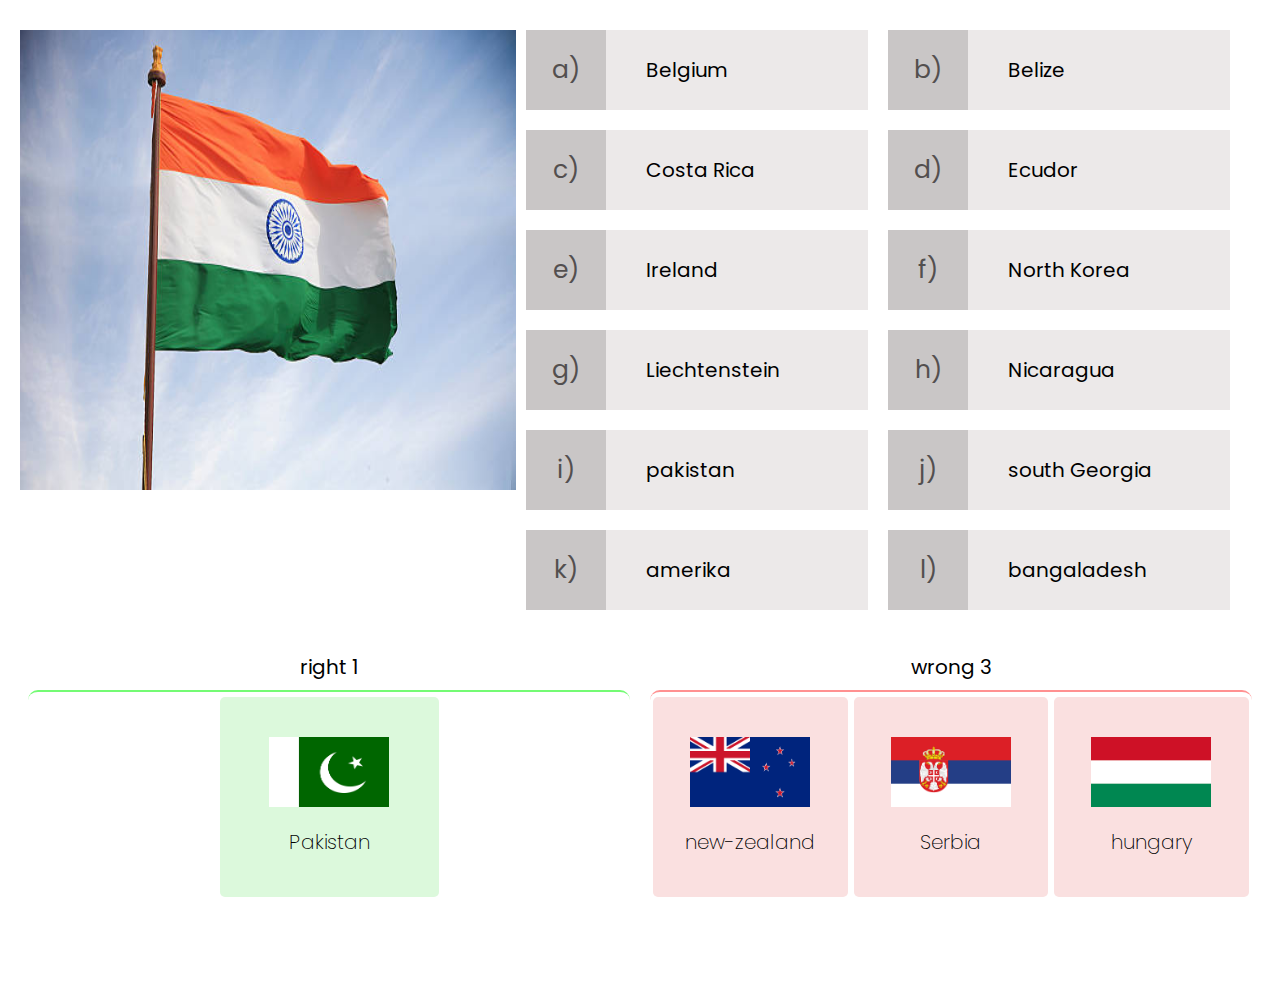
<file: index.html>
<!DOCTYPE html>
<html lang="en">

<head>
    <meta charset="UTF-8">
    <meta http-equiv="X-UA-Compatible" content="IE=edge">
    <meta name="viewport" content="width=device-width, initial-scale=1.0">
    <title>flagpedia</title>
    <link rel="stylesheet" href="flagpedia.css">
    <link rel="preconnect" href="https://fonts.googleapis.com">
    <link rel="preconnect" href="https://fonts.gstatic.com" crossorigin>
    <link href="https://fonts.googleapis.com/css2?family=Poppins&display=swap" rel="stylesheet">
</head>

<body>
    <div class="container">
        <div class="box">
            <div class="box1"> <img src="istockphoto-125563192-612x612.jpg" alt=""></div>
            <div class="box2">
                <ol type="a">
                    <li><a href="">Belgium</a></li>
                    <li><a href="">Belize</a></li>
                    <li><a href="">Costa Rica</a></li>
                    <li><a href="">Ecudor</a></li>
                    <li><a href="">Ireland</a></li>
                    <li><a href="">North Korea</a></li>
                    <li><a href="">Liechtenstein</a></li>
                    <li><a href="">Nicaragua</a></li>
                    <li><a href="">pakistan</a></li>
                    <li><a href="">south Georgia</a></li>
                    <li><a href="">amerika</a></li>
                    <li><a href="">bangaladesh</a></li>

                </ol>
            </div>
        </div>
        <div class="total">
            <div class="tag">
                <div class="tag1">
                    <div class="type1">
                        <img src="pakistan.webp" alt="">
                        <h2>Pakistan</h2>
                    </div>

                </div>
                <div class="tag2">
                    <div class="type2">
                        <img src="new-zealan.webp" alt="">
                        <h2>new-zealand</h2>
                    </div>
                    <div class="type3">
                        <img src="serbia.webp" alt="">
                        <h2>Serbia</h2>
                    </div>
                    <div class="type4">
                        <img src="hungary.webp" alt="">
                        <h2>hungary</h2>
                    </div>

                </div>
            </div>
        </div>
    </div>
</body>

</html>
</file>
<file: flagpedia.css>
*{
    padding: 0px;
    margin: 0px;
    box-sizing: border-box;
    font-family: poppins;
}
.box{
    display: flex;
    justify-content: center;
    margin: 20px;


}
.box1{
    width: 40%;
    margin-top: 10px;
}
.box1 img{
    width: 100%;
    height: 460px;
}
.box2{
    width: 60%;
    display: flex;
    flex-wrap: wrap;
}
.box2 ol {
    width:100%;
    display: flex;
    flex-wrap: wrap;
    list-style-position: inside;
    overflow: hidden;

  

}
.box2 ol li{
    display: flex;
    align-items: center;
    margin:10px 10px;
    width: 46%;
    height: 80px;
    background-color: rgb(236, 233, 233);
    transition: all 1s;
    transition-duration: 0.4s;
    
    
}
.box ol li:hover{
    background-color: rgb(222, 218, 218);
    transform: scale(1.03);
}
.box ol li:before{
    content:"";
    width: 80px;
    left:0px;
    top:0px;
    height:80px ;
    background-color: rgb(201, 198, 198);
    color: rgb(83, 79, 79);
    font-size: 25px;
    display: flex;
    align-items: center;
    justify-content: center;
}
.box ol li:first-of-type:before{
    content: "a)";
}
.box ol li:nth-of-type(2):before{
    content: "b)";
}
.box ol li:nth-of-type(3):before{
    content: "c)";
}
.box ol li:nth-of-type(4):before{
    content: "d)";
}

.box ol li:nth-of-type(5):before{
    content: "e)";
}
.box ol li:nth-of-type(6):before{
    content: "f)";
}
.box ol li:nth-of-type(7):before{
    content: "g)";
}
.box ol li:nth-of-type(8):before{
    content: "h)";
}
.box ol li:nth-of-type(9):before{
    content: "i)";
}
.box ol li:nth-of-type(10):before{
    content: "j)";
}.box ol li:nth-of-type(11):before{
    content: "k)";
}
.box ol li:last-of-type:before{
    content: "l)";
}
.box2 ol li a{
    text-decoration: none;
    color: black;
    font-size: 20px;
    padding-left: 40px;
}
.total{
    margin:60px 0px;
    
}

.tag{
    display: flex;
    align-items: center;
    justify-content: center;
    font-size: 20px;
    


}
.tag1{
    border-top: 2px solid rgb(116, 251, 116);
}
.tag2{
    border-top: 2px solid rgb(255, 145, 145);
}

.type2,.type3,.type4{
    background-color: rgb(250, 224, 224);

}
.type1{
    background-color: rgb(220, 249, 220);
}

.tag1 img,.tag2 img{
    width: 120px;
    height: 90px;
    padding-bottom: 20px;
    

}
h2{
    font-weight: 200;
    font-size: 20px;
}
h3{
    font-weight: 100;
   
}
.tag2,.tag1{
    display: flex;
    align-items: center;
    justify-content: center;
    width: 47%;
    border-radius: 10px;
    margin: 10px;
    padding-top: 5px;
    position: relative;
    margin-bottom: 50px;
}
.tag2::before,.tag1::before{
    content: "";
    position: absolute;
    top: -50px;
    width: 100%;
    height: 50px;
    color: black;
    font-size: 20px;
    display: flex;
    align-items: center;
    justify-content: center;
    
}
.tag1:before{
    content: "right 1";
}
.tag2::before{
    content: "wrong 3 ";
}
.type1,.type2,.type3,.type4{
    width: 219px;
    height: 200px;
    display: flex;
    margin-left: 3px;
    margin-right: 3px;
    align-items: center;
    justify-content: center;
    flex-direction: column;
    border-radius: 5px;
}
@media all and (max-width:1120px){
    .type1,.type2,.type3,.type4{
        width: 150px;
        height: 140px;
    }
    .tag1 img,.tag2 img{
        width:90px ;
        height: 70px;
    }
    
}
@media all and (max-width:1000px){
    .tag{
        flex-wrap: wrap;
    }
    .tag1,.tag2{
        width: 60%;
    
    }
    .box{
        flex-wrap: wrap;
    
    }
    .box1{
        width: 50%;
        height: 400px;
    }
    .box1 img{
    height: 400px;
    }
    .box2{
        width:80%;
    }
}
@media all and (max-width:770px){
    .tag1,.tag2{
        width: 100%;
    
    }
    .box1{
        width: 90%;
        
    }
    .box2{
        width:100%;
    }

}
@media all and (max-width:600px){
    .box2 ol li{
        width: 100%;
        margin: 10px auto;
    }  
}
@media all and (max-width:470px){
    .tag2{
        flex-wrap: wrap;
    }
    .type2,.type3,.type4{
        margin-bottom:6px;
    }
    .box1{
        height: 200px;
    }
    .box1 img{
        height: 200px;
        }
}
</file>
